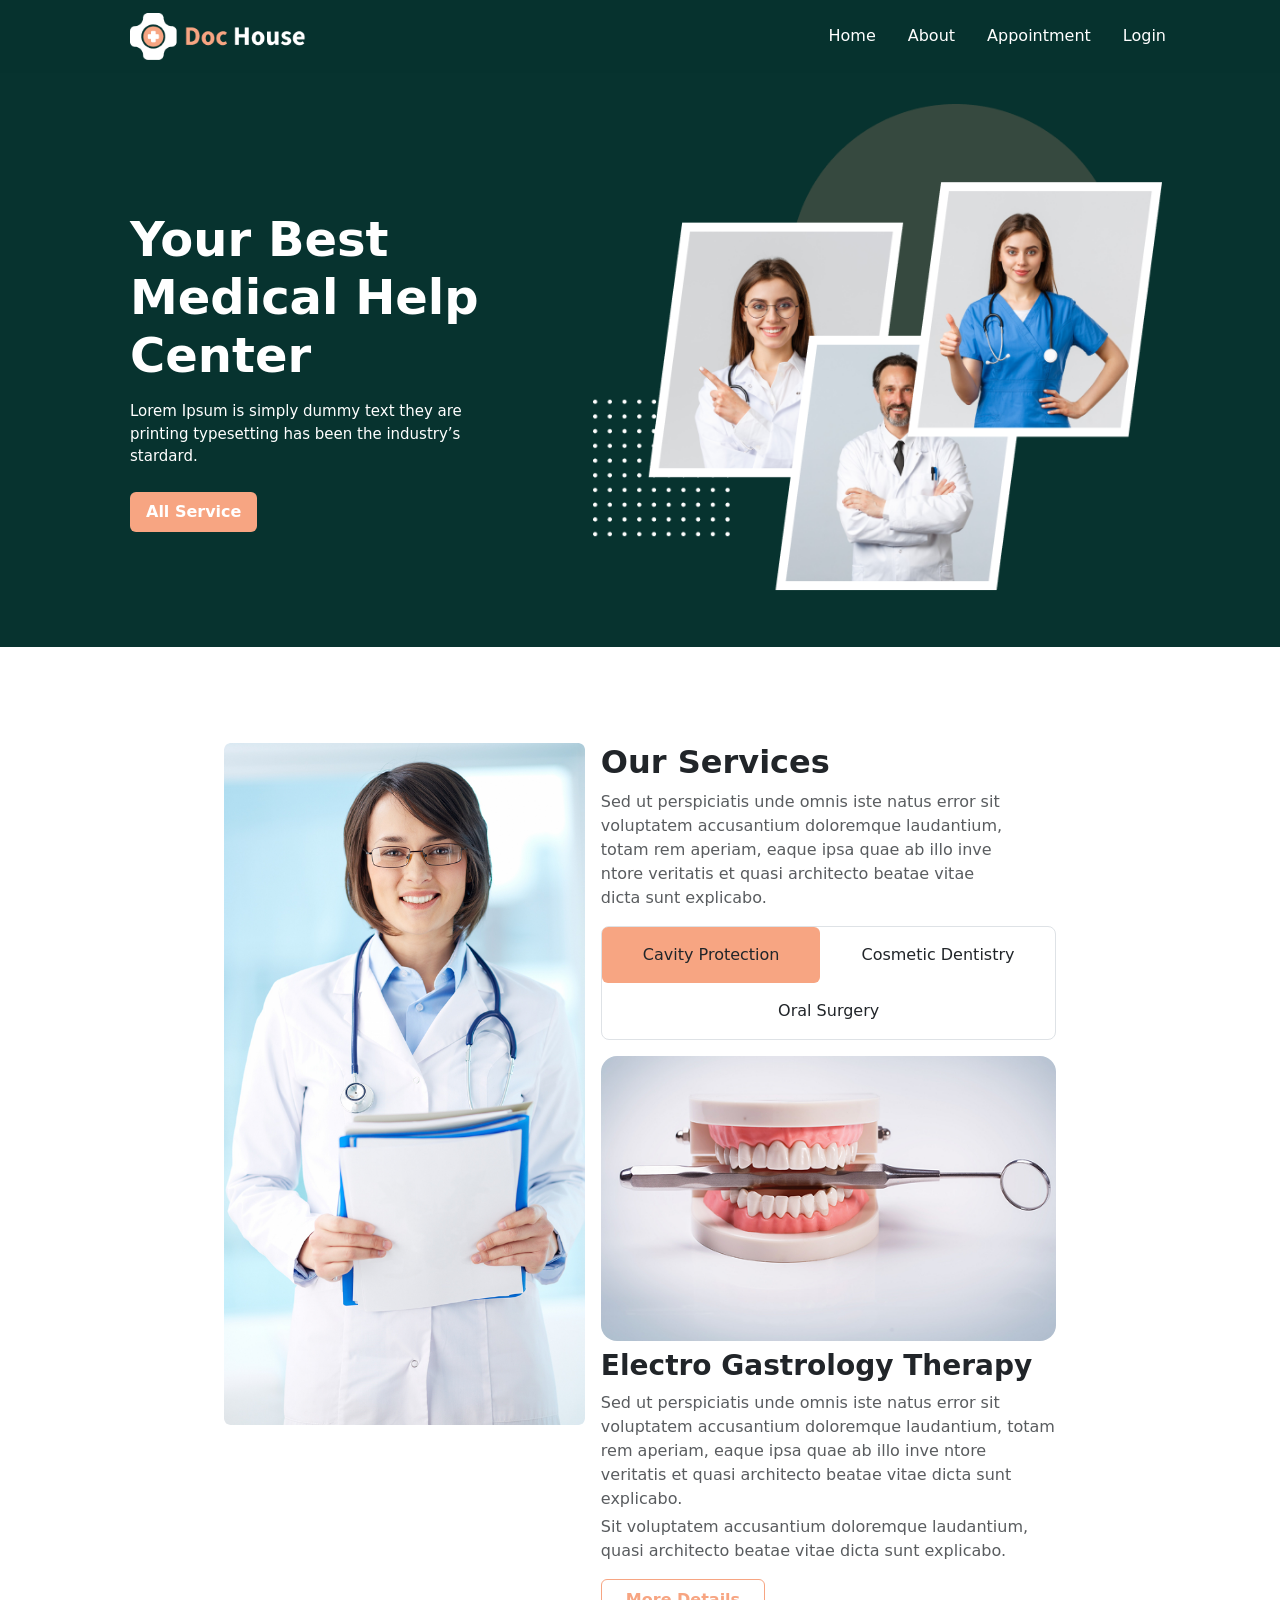
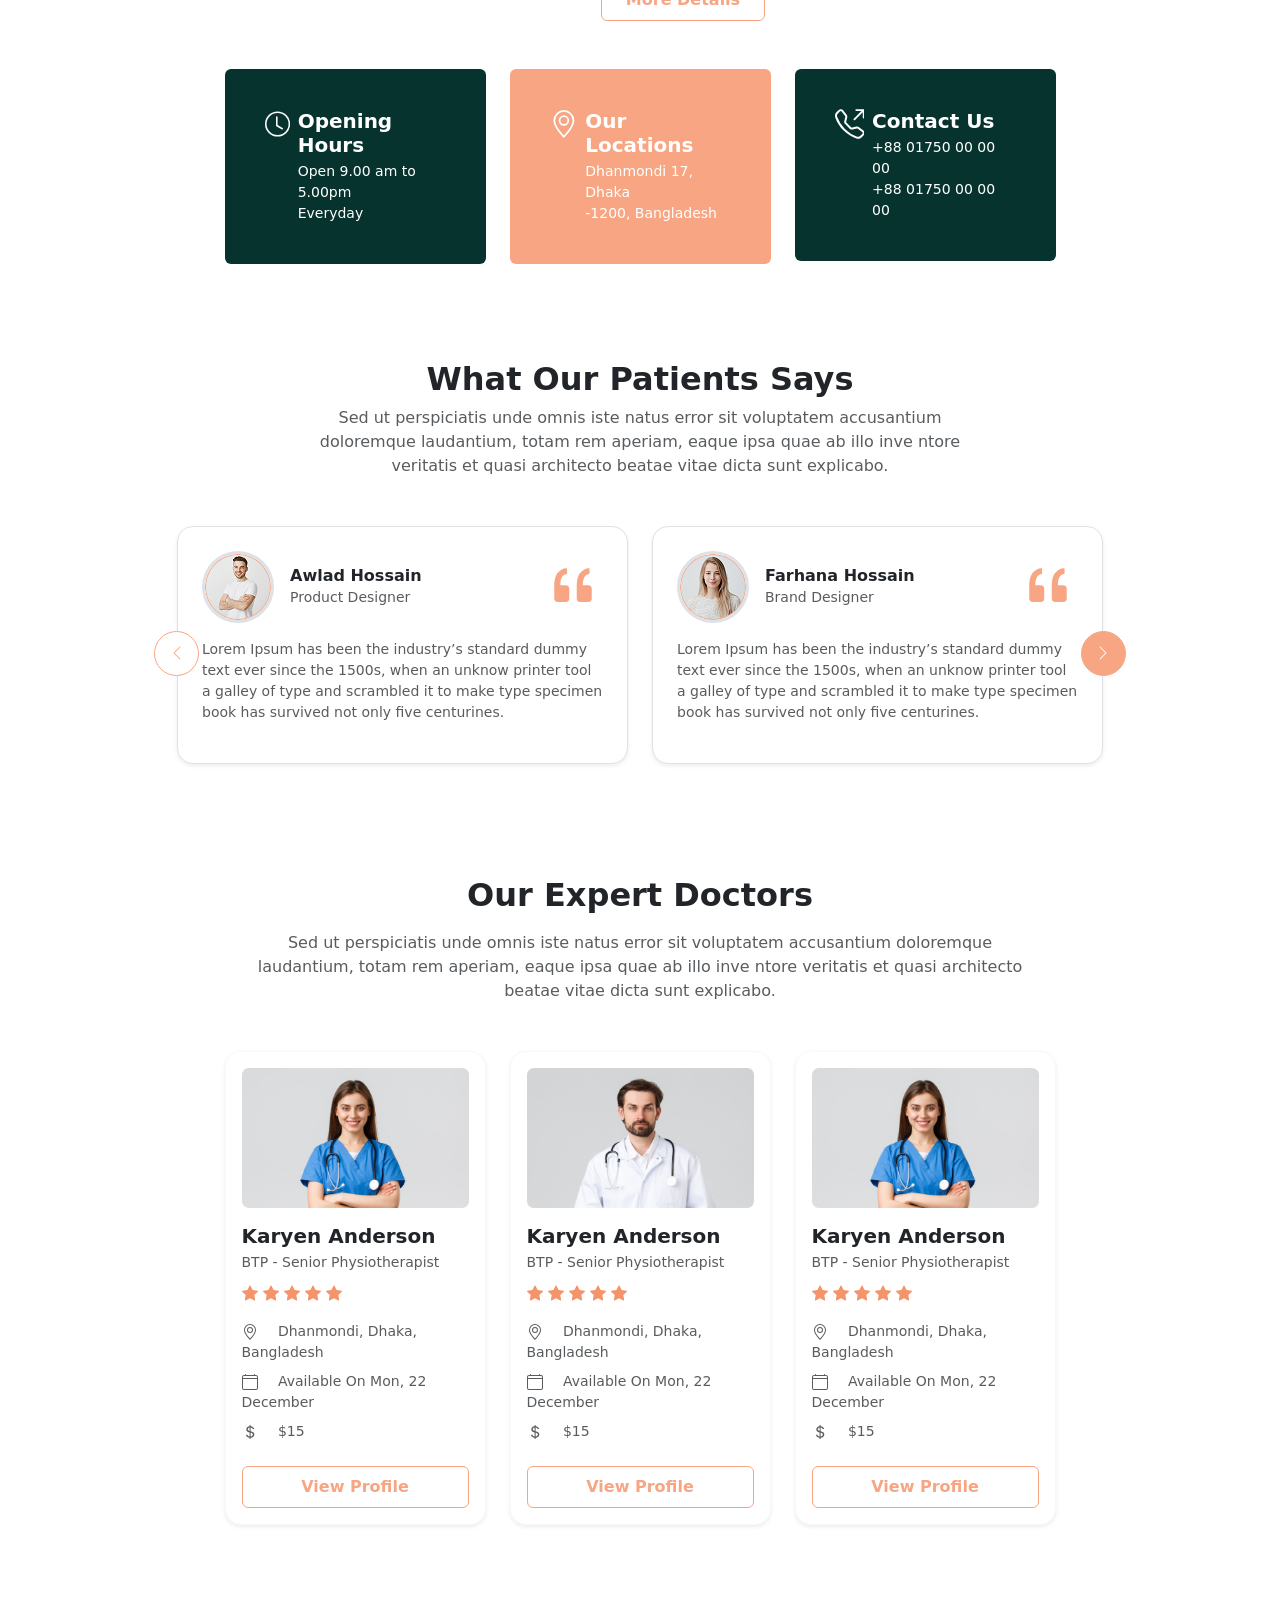
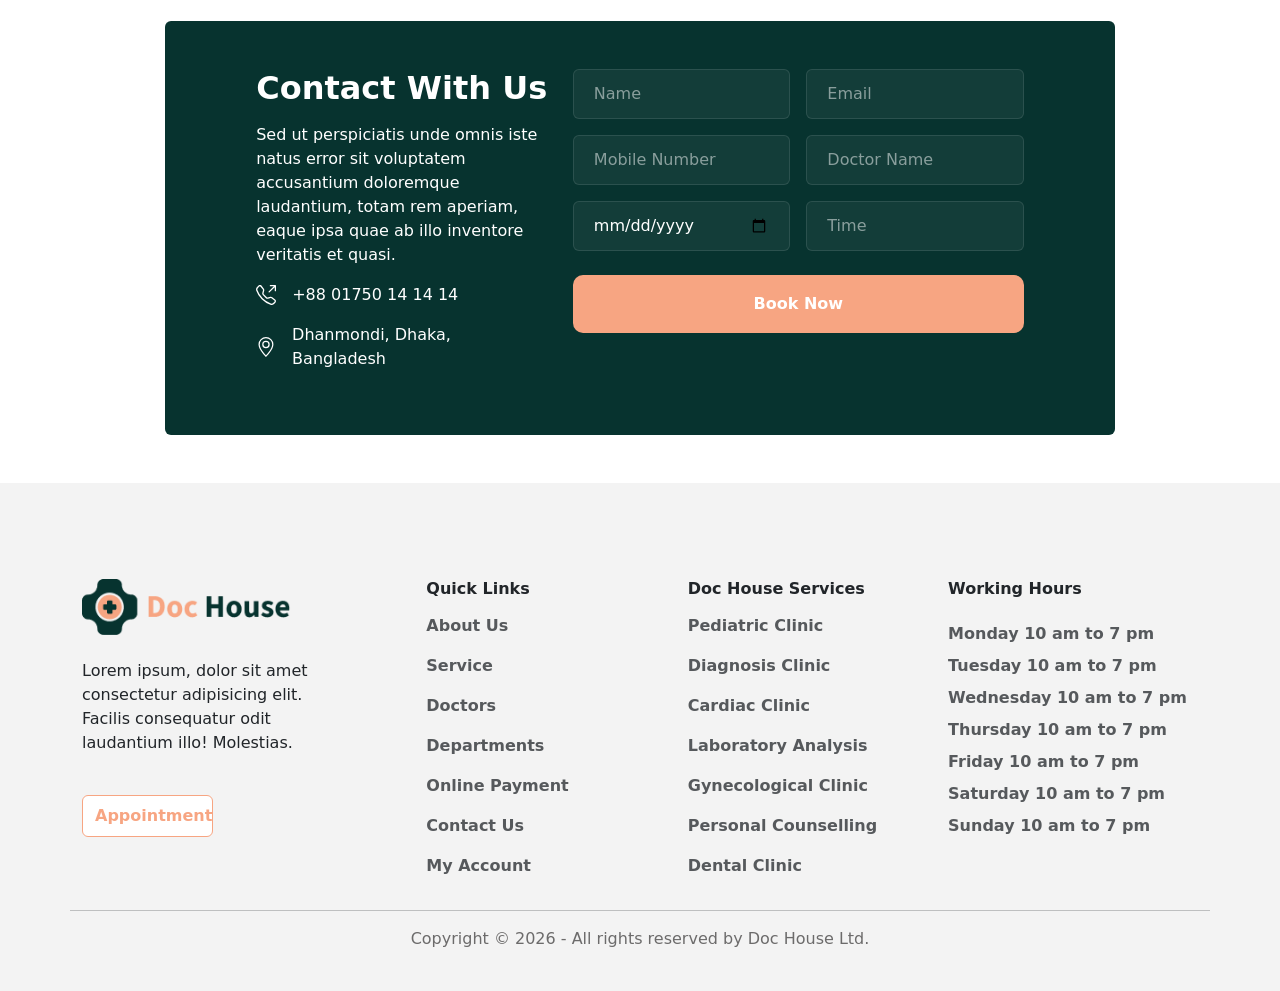
<file: index.html>
<!doctype html>
<html lang="en">

<head>
    <meta charset="utf-8">
    <meta name="viewport" content="width=device-width, initial-scale=1">

    <link rel="stylesheet" href="https://cdn.jsdelivr.net/npm/bootstrap@5.3.8/dist/css/bootstrap.min.css">
    <link rel="stylesheet" href="style.css">

    <title>Doctor Home</title>
</head>

<body>
    <!-- nav -->
    <nav class="navbar navbar-expand-lg fixed-top py-2 custom-nav"
        style="background: rgba(7, 51, 47, 0.8); backdrop-filter: blur(8px);">
        <div class="container">
            <a href="index.html" class="navbar-brand ms-md-5">
                <img src="img/NavbarBrand.png" alt="Logo" style="width: 75%;">
            </a>

            <button type="button" class="navbar-toggler border-0 bg-success" data-bs-toggle="collapse"
                data-bs-target="#navbar-menu">
                <span class="navbar-toggler-icon"></span>
            </button>

            <div class="collapse navbar-collapse" id="navbar-menu">
                <ul class="navbar-nav ms-auto me-4 align-items-center gap-3">
                    <li class="nav-item">
                        <a href="index.html" class="nav-link text-white">Home</a>
                    </li>
                    <li class="nav-item">
                        <a href="index.html" class="nav-link text-white">About</a>
                    </li>
                    <li class="nav-item">
                        <a href="index.html" class="nav-link text-white">Appointment</a>
                    </li>
                    <li class="nav-item">
                        <a href="index.html" class="nav-link text-white">Login</a>
                    </li>
                </ul>
            </div>
        </div>
    </nav>
    <!-- navbar -->

    <!-- banner -->
    <section class="banner-holder pt-5">
        <div class="container">
            <div class="row justify-content-center align-items-center py-2">
                <div class="col-md-5 mt-md-5">
                    <div class="banner-content text-white p-5 p-md-5 text-center text-md-start">
                        <h1 class="display-5 fw-bold mb-3">Your Best Medical Help Center</h1>
                        <p class="mb-4" style="font-size: 15px;">Lorem Ipsum is simply dummy text they are printing
                            typesetting has been the
                            industry’s stardard.</p>
                        <button type="button"
                            class="btn btn-book-now rounded-2 text-white fw-bold py-2 px-3 border-0 d-md-block">

                            <a href="#service-gula" class="text-decoration-none text-white"> All Service</a>
                        </button>
                    </div>
                </div>

                <div class="col-md-7 px-5 py-5">
                    <img src="img/bannerHumans.png" alt="" class="img-fluid" style="width: 100%;">
                </div>
            </div>
        </div>
    </section>
    <!-- banner -->


    <!-- Home Services -->
    <section class="home-service mt-5 pt-5">
        <div class="container" id="service-gula">
            <div class="row g-3 justify-content-center">
                <div class="col-md-4 d-md-block">
                    <img src="img/service_doctor.png" alt="Doctor" class="img-fluid rounded">
                </div>

                <div class="col-md-5 d-md-block text-center text-md-start">
                    <h2 class="fw-bold mb-2">Our Services</h2>
                    <p class="mb-3 text-muted me-md-5">
                        Sed ut perspiciatis unde omnis iste natus error sit voluptatem accusantium doloremque
                        laudantium, totam rem aperiam, eaque ipsa quae ab illo inve ntore veritatis et quasi architecto
                        beatae vitae dicta sunt explicabo.
                    </p>

                    <ul class="nav nav-pills mb-3 border rounded-3" id="serviceTabs">
                        <li class="nav-item flex-fill ">
                            <button class="nav-link active text-dark w-100 py-3" id="cavity-tab" data-bs-toggle="pill"
                                data-bs-target="#cavity" type="button">Cavity
                                Protection</button>
                        </li>
                        <li class="nav-item flex-fill">
                            <button class="nav-link text-dark w-100 py-3" id="cosmetic-tab" data-bs-toggle="pill"
                                data-bs-target="#cosmetic" type="button">Cosmetic Dentistry</button>
                        </li>
                        <li class="nav-item flex-fill d-md-inline-block d-none">
                            <button class="nav-link text-dark w-100 py-3" id="surgery-tab" data-bs-toggle="pill"
                                data-bs-target="#surgery" type="button">Oral Surgery</button>
                        </li>
                    </ul>

                    <div class="tab-content" id="serviceTabsContent">
                        <div class="tab-pane fade show active" id="cavity">
                            <img src="img/service_teeth.png" alt="Service" class="img-fluid rounded-4 mb-2">
                            <h3 class="fw-bold mb-2">Electro Gastrology Therapy</h3>
                            <p class="text-muted mb-1">
                                Sed ut perspiciatis unde omnis iste natus error sit voluptatem accusantium doloremque
                                laudantium, totam rem aperiam, eaque ipsa quae ab illo inve ntore veritatis et quasi
                                architecto beatae vitae dicta sunt explicabo.

                            </p>
                            <p class="text-muted">
                                Sit voluptatem accusantium doloremque laudantium, quasi architecto beatae vitae dicta
                                sunt explicabo.
                            </p>
                            <button class="btn btn-outline-dark fw-bold px-4 py-2"
                                style="color: #F7A582; border-color: #F7A582;">More Details</button>
                        </div>


                        <div class="tab-pane fade show" id="cosmetic">
                            <h3 class="fw-bold mb-2">Electro Gastrology Therapy</h3>
                            <p class="text-muted mb-1">
                                Sed ut perspiciatis unde omnis iste natus error sit voluptatem accusantium doloremque
                                laudantium, totam rem aperiam, eaque ipsa quae ab illo inve ntore veritatis et quasi
                                architecto beatae vitae dicta sunt explicabo.

                            </p>

                            <img src="img/service_teeth.png" alt="Service" class="img-fluid rounded-4 mb-2">


                            <p class="text-muted">
                                Sit voluptatem accusantium doloremque laudantium, quasi architecto beatae vitae dicta
                                sunt explicabo.
                            </p>
                            <button class="btn btn-outline-dark fw-bold px-4 py-2"
                                style="color: #F7A582; border-color: #F7A582;">More Details</button>
                        </div>


                        <div class="tab-pane fade show" id="surgery" role="tabpanel">
                            <h3 class="fw-bold mb-2">Electro Gastrology Therapy</h3>
                            <p class="text-muted mb-1">
                                Sed ut perspiciatis unde omnis iste natus error sit voluptatem accusantium doloremque
                                laudantium, totam rem aperiam, eaque ipsa quae ab illo inve ntore veritatis et quasi
                                architecto beatae vitae dicta sunt explicabo.

                            </p>
                            <p class="text-muted">
                                Sit voluptatem accusantium doloremque laudantium, quasi architecto beatae vitae dicta
                                sunt explicabo.
                            </p>
                            <img src="img/service_teeth.png" alt="Service" class="img-fluid rounded-4 mb-2">

                            <button class="btn fw-bold px-4 py-2" style="color: #F7A582; border-color: #F7A582;">More
                                Details</button>
                        </div>


                    </div>
                </div>
            </div>

        </div>
    </section>
    <!-- Home Services -->


    <!-- Chamber info -->
    <section class="info-cards py-5">
        <div class="container">
            <div class="row justify-content-center g-4">

                <div class="col-md-3">
                    <div class="card border-0 p-4 text-white" style="background-color: #07332F;">
                        <div class="card-body d-inline-flex align-items-start justify-content-center">
                            <svg xmlns="http://www.w3.org/2000/svg" width="30" height="30" fill="currentColor"
                                class="bi bi-clock me-2" viewBox="0 0 16 16">
                                <path
                                    d="M8 3.5a.5.5 0 0 0-1 0V9a.5.5 0 0 0 .252.434l3.5 2a.5.5 0 0 0 .496-.868L8 8.71z" />
                                <path d="M8 16A8 8 0 1 0 8 0a8 8 0 0 0 0 16m7-8A7 7 0 1 1 1 8a7 7 0 0 1 14 0" />
                            </svg>
                            <div>
                                <h5 class="fw-bold mb-1">Opening Hours</h5>
                                <p class="small mb-0">Open 9.00 am to 5.00pm <br> Everyday</p>
                            </div>
                        </div>
                    </div>
                </div>

                <div class="col-md-3">
                    <div class="card border-0 p-4 text-white" style="background-color: #F7A582;">
                        <div class="card-body d-inline-flex align-items-start justify-content-center">
                            <svg xmlns="http://www.w3.org/2000/svg" width="30" height="30" fill="currentColor"
                                class="bi bi-geo-alt me-2" viewBox="0 0 16 16">
                                <path
                                    d="M12.166 8.94c-.524 1.062-1.234 2.12-1.96 3.07A32 32 0 0 1 8 14.58a32 32 0 0 1-2.206-2.57c-.726-.95-1.436-2.008-1.96-3.07C3.304 7.867 3 6.862 3 6a5 5 0 0 1 10 0c0 .862-.305 1.867-.834 2.94M8 16s6-5.686 6-10A6 6 0 0 0 2 6c0 4.314 6 10 6 10" />
                                <path d="M8 8a2 2 0 1 1 0-4 2 2 0 0 1 0 4m0 1a3 3 0 1 0 0-6 3 3 0 0 0 0 6" />
                            </svg>
                            <div>
                                <h5 class="fw-bold mb-1">Our Locations</h5>
                                <p class="small mb-0">Dhanmondi 17, Dhaka <br> -1200, Bangladesh</p>
                            </div>
                        </div>
                    </div>
                </div>

                <div class="col-md-3">
                    <div class="card border-0 p-4 text-white" style="background-color: #07332F;">
                        <div class="card-body d-inline-flex align-items-start justify-content-center">
                            <svg xmlns="http://www.w3.org/2000/svg" width="30" height="30" fill="currentColor"
                                class="bi bi-telephone-outbound me-2" viewBox="0 0 16 16">
                                <path
                                    d="M3.654 1.328a.678.678 0 0 0-1.015-.063L1.605 2.3c-.483.484-.661 1.169-.45 1.77a17.6 17.6 0 0 0 4.168 6.608 17.6 17.6 0 0 0 6.608 4.168c.601.211 1.286.033 1.77-.45l1.034-1.034a.678.678 0 0 0-.063-1.015l-2.307-1.794a.68.68 0 0 0-.58-.122l-2.19.547a1.75 1.75 0 0 1-1.657-.459L5.482 8.062a1.75 1.75 0 0 1-.46-1.657l.548-2.19a.68.68 0 0 0-.122-.58zM1.884.511a1.745 1.745 0 0 1 2.612.163L6.29 2.98c.329.423.445.974.315 1.494l-.547 2.19a.68.68 0 0 0 .178.643l2.457 2.457a.68.68 0 0 0 .644.178l2.189-.547a1.75 1.75 0 0 1 1.494.315l2.306 1.794c.829.645.905 1.87.163 2.611l-1.034 1.034c-.74.74-1.846 1.065-2.877.702a18.6 18.6 0 0 1-7.01-4.42 18.6 18.6 0 0 1-4.42-7.009c-.362-1.03-.037-2.137.703-2.877zM11 .5a.5.5 0 0 1 .5-.5h4a.5.5 0 0 1 .5.5v4a.5.5 0 0 1-1 0V1.707l-4.146 4.147a.5.5 0 0 1-.708-.708L14.293 1H11.5a.5.5 0 0 1-.5-.5" />
                            </svg>
                            <div>
                                <h5 class="fw-bold mb-1">Contact Us</h5>
                                <p class="small mb-0">+88 01750 00 00 00 <br> +88 01750 00 00 00</p>
                            </div>
                        </div>
                    </div>
                </div>

            </div>
        </div>
    </section>
    <!-- Chamber info -->


    <!-- patients review -->
    <section class="testimonials py-5">
        <div class="container text-center">
            <h2 class="fw-bold">What Our Patients Says</h2>
            <p class="text-muted mb-5 mx-auto" style="max-width: 700px;">
                Sed ut perspiciatis unde omnis iste natus error sit voluptatem accusantium doloremque laudantium, totam
                rem aperiam, eaque ipsa quae ab illo inve ntore veritatis et quasi architecto beatae vitae dicta sunt
                explicabo.
            </p>

            <div id="testimonialCarousel" class="carousel slide">
                <div class="carousel-inner">

                    <div class="carousel-item active">
                        <div class="row justify-content-center">
                            <div class="col-md-5 mb-3">
                                <div class="card p-4 border rounded-4 text-start shadow-sm">
                                    <div class="d-flex justify-content-between align-items-center mb-3">
                                        <div class="d-flex align-items-center">
                                            <img src="img/patient_1.png" class="rounded-circle me-3 border border-3">
                                            <div>
                                                <h6 class="fw-bold mb-0">Awlad Hossain</h6>
                                                <small class="text-muted">Product Designer</small>
                                            </div>
                                        </div>
                                        <span style="color: #F7A582;">
                                            <svg xmlns="http://www.w3.org/2000/svg" width="60" height="60"
                                                fill="currentColor" class="bi bi-quote" viewBox="0 0 16 16">
                                                <path
                                                    d="M12 12a1 1 0 0 0 1-1V8.558a1 1 0 0 0-1-1h-1.388q0-.527.062-1.054.093-.558.31-.992t.559-.683q.34-.279.868-.279V3q-.868 0-1.52.372a3.3 3.3 0 0 0-1.085.992 4.9 4.9 0 0 0-.62 1.458A7.7 7.7 0 0 0 9 7.558V11a1 1 0 0 0 1 1zm-6 0a1 1 0 0 0 1-1V8.558a1 1 0 0 0-1-1H4.612q0-.527.062-1.054.094-.558.31-.992.217-.434.559-.683.34-.279.868-.279V3q-.868 0-1.52.372a3.3 3.3 0 0 0-1.085.992 4.9 4.9 0 0 0-.62 1.458A7.7 7.7 0 0 0 3 7.558V11a1 1 0 0 0 1 1z" />
                                            </svg>
                                        </span>
                                    </div>
                                    <p class="text-muted small">Lorem Ipsum has been the industry’s standard dummy text
                                        ever since the 1500s, when an unknow printer tool a galley of type and scrambled
                                        it to make type specimen book has survived not only five centurines.</p>
                                </div>
                            </div>

                            <div class="col-md-5 mb-3 d-md-inline d-none">
                                <div class="card p-4 border rounded-4 text-start shadow-sm">
                                    <div class="d-flex justify-content-between align-items-center mb-3">
                                        <div class="d-flex align-items-center">
                                            <img src="img/patient_2.png" class="rounded-circle me-3 border border-3">
                                            <div>
                                                <h6 class="fw-bold mb-0">Farhana Hossain</h6>
                                                <small class="text-muted">Brand Designer</small>
                                            </div>
                                        </div>
                                        <span style="color: #F7A582;">
                                            <svg xmlns="http://www.w3.org/2000/svg" width="60" height="60"
                                                fill="currentColor" class="bi bi-quote" viewBox="0 0 16 16">
                                                <path
                                                    d="M12 12a1 1 0 0 0 1-1V8.558a1 1 0 0 0-1-1h-1.388q0-.527.062-1.054.093-.558.31-.992t.559-.683q.34-.279.868-.279V3q-.868 0-1.52.372a3.3 3.3 0 0 0-1.085.992 4.9 4.9 0 0 0-.62 1.458A7.7 7.7 0 0 0 9 7.558V11a1 1 0 0 0 1 1zm-6 0a1 1 0 0 0 1-1V8.558a1 1 0 0 0-1-1H4.612q0-.527.062-1.054.094-.558.31-.992.217-.434.559-.683.34-.279.868-.279V3q-.868 0-1.52.372a3.3 3.3 0 0 0-1.085.992 4.9 4.9 0 0 0-.62 1.458A7.7 7.7 0 0 0 3 7.558V11a1 1 0 0 0 1 1z" />
                                            </svg>
                                        </span>
                                    </div>
                                    <p class="text-muted small">Lorem Ipsum has been the industry’s standard dummy text
                                        ever since the 1500s, when an unknow printer tool a galley of type and scrambled
                                        it to make type specimen book has survived not only five centurines.</p>
                                </div>
                            </div>
                        </div>
                    </div>

                    <div class="carousel-item">
                        <div class="row justify-content-center">
                            <div class="col-md-5 mb-3">
                                <div class="card p-4 border rounded-4 text-start shadow-sm">
                                    <div class="d-flex justify-content-between align-items-center mb-3">
                                        <div class="d-flex align-items-center">
                                            <img src="img/patient_1.png" class="rounded-circle me-3 border border-3">
                                            <div>
                                                <h6 class="fw-bold mb-0">Awlad Hossain</h6>
                                                <small class="text-muted">Product Designer</small>
                                            </div>
                                        </div>
                                        <span style="color: #F7A582;">
                                            <svg xmlns="http://www.w3.org/2000/svg" width="60" height="60"
                                                fill="currentColor" class="bi bi-quote" viewBox="0 0 16 16">
                                                <path
                                                    d="M12 12a1 1 0 0 0 1-1V8.558a1 1 0 0 0-1-1h-1.388q0-.527.062-1.054.093-.558.31-.992t.559-.683q.34-.279.868-.279V3q-.868 0-1.52.372a3.3 3.3 0 0 0-1.085.992 4.9 4.9 0 0 0-.62 1.458A7.7 7.7 0 0 0 9 7.558V11a1 1 0 0 0 1 1zm-6 0a1 1 0 0 0 1-1V8.558a1 1 0 0 0-1-1H4.612q0-.527.062-1.054.094-.558.31-.992.217-.434.559-.683.34-.279.868-.279V3q-.868 0-1.52.372a3.3 3.3 0 0 0-1.085.992 4.9 4.9 0 0 0-.62 1.458A7.7 7.7 0 0 0 3 7.558V11a1 1 0 0 0 1 1z" />
                                            </svg>
                                        </span>
                                    </div>
                                    <p class="text-muted small">Lorem Ipsum has been the industry’s standard dummy text
                                        ever since the 1500s, when an unknow printer tool a galley of type and scrambled
                                        it to make type specimen book has survived not only five centurines.</p>
                                </div>
                            </div>

                            <div class="col-md-5 mb-3 d-md-inline d-none">
                                <div class="card p-4 border rounded-4 text-start shadow-sm">
                                    <div class="d-flex justify-content-between align-items-center mb-3">
                                        <div class="d-flex align-items-center">
                                            <img src="img/patient_2.png" class="rounded-circle me-3 border border-3">
                                            <div>
                                                <h6 class="fw-bold mb-0">Farhana Hossain</h6>
                                                <small class="text-muted">Brand Designer</small>
                                            </div>
                                        </div>
                                        <span style="color: #F7A582;">
                                            <svg xmlns="http://www.w3.org/2000/svg" width="60" height="60"
                                                fill="currentColor" class="bi bi-quote" viewBox="0 0 16 16">
                                                <path
                                                    d="M12 12a1 1 0 0 0 1-1V8.558a1 1 0 0 0-1-1h-1.388q0-.527.062-1.054.093-.558.31-.992t.559-.683q.34-.279.868-.279V3q-.868 0-1.52.372a3.3 3.3 0 0 0-1.085.992 4.9 4.9 0 0 0-.62 1.458A7.7 7.7 0 0 0 9 7.558V11a1 1 0 0 0 1 1zm-6 0a1 1 0 0 0 1-1V8.558a1 1 0 0 0-1-1H4.612q0-.527.062-1.054.094-.558.31-.992.217-.434.559-.683.34-.279.868-.279V3q-.868 0-1.52.372a3.3 3.3 0 0 0-1.085.992 4.9 4.9 0 0 0-.62 1.458A7.7 7.7 0 0 0 3 7.558V11a1 1 0 0 0 1 1z" />
                                            </svg>
                                        </span>
                                    </div>
                                    <p class="text-muted small">Lorem Ipsum has been the industry’s standard dummy text
                                        ever since the 1500s, when an unknow printer tool a galley of type and scrambled
                                        it to make type specimen book has survived not only five centurines.</p>
                                </div>
                            </div>
                        </div>
                    </div>

                </div>

                <button class="carousel-control-prev" type="button" data-bs-target="#testimonialCarousel"
                    data-bs-slide="prev">
                    <span class="custom-prev-icon">
                        <svg xmlns="http://www.w3.org/2000/svg" width="16" height="16" fill="currentColor"
                            class="bi bi-chevron-left" viewBox="0 0 16 16">
                            <path fill-rule="evenodd"
                                d="M11.354 1.646a.5.5 0 0 1 0 .708L5.707 8l5.647 5.646a.5.5 0 0 1-.708.708l-6-6a.5.5 0 0 1 0-.708l6-6a.5.5 0 0 1 .708 0" />
                        </svg>
                    </span>
                </button>
                <button class="carousel-control-next" type="button" data-bs-target="#testimonialCarousel" data-bs-slide="next">
                    <span class="custom-next-icon">
                        <svg xmlns="http://www.w3.org/2000/svg" width="16" height="16" fill="currentColor"
                            class="bi bi-chevron-right" viewBox="0 0 16 16">
                            <path fill-rule="evenodd"
                                d="M4.646 1.646a.5.5 0 0 1 .708 0l6 6a.5.5 0 0 1 0 .708l-6 6a.5.5 0 0 1-.708-.708L10.293 8 4.646 2.354a.5.5 0 0 1 0-.708" />
                        </svg>
                    </span>
                </button>
            </div>
        </div>
    </section>
    <!-- patients review -->



    <!-- doctor -->
    <section class="expert-doctors py-5">
        <div class="container text-center">
            <h2 class="fw-bold mb-3">Our Expert Doctors</h2>
            <p class="text-muted mb-5 mx-auto" style="max-width: 800px;">
                Sed ut perspiciatis unde omnis iste natus error sit voluptatem accusantium doloremque laudantium, totam
                rem aperiam, eaque ipsa quae ab illo inve ntore veritatis et quasi architecto beatae vitae dicta sunt
                explicabo.
            </p>

            <div class="row justify-content-center">
                <div class="col-md-3">
                    <div class="card p-3 rounded-4 shadow-sm border-light">
                        <div class="bg-light rounded-3 mb-3">
                            <img src="img/doctor1.png" class="img-fluid" alt="Doctor">
                        </div>

                        <div class="card-body p-0 text-start">
                            <h5 class="fw-bold mb-1">Karyen Anderson</h5>
                            <p class="small text-muted mb-2">BTP - Senior Physiotherapist</p>

                            <div class="text-warning mb-3">
                                <svg xmlns="http://www.w3.org/2000/svg" width="16" height="16" fill="currentColor"
                                    class="bi bi-star-fill" viewBox="0 0 16 16" style="color: #f4946b">
                                    <path
                                        d="M3.612 15.443c-.386.198-.824-.149-.746-.592l.83-4.73L.173 6.765c-.329-.314-.158-.888.283-.95l4.898-.696L7.538.792c.197-.39.73-.39.927 0l2.184 4.327 4.898.696c.441.062.612.636.282.95l-3.522 3.356.83 4.73c.078.443-.36.79-.746.592L8 13.187l-4.389 2.256z" />
                                </svg>
                                <svg xmlns="http://www.w3.org/2000/svg" width="16" height="16" fill="currentColor"
                                    class="bi bi-star-fill" viewBox="0 0 16 16" style="color: #f4946b">
                                    <path
                                        d="M3.612 15.443c-.386.198-.824-.149-.746-.592l.83-4.73L.173 6.765c-.329-.314-.158-.888.283-.95l4.898-.696L7.538.792c.197-.39.73-.39.927 0l2.184 4.327 4.898.696c.441.062.612.636.282.95l-3.522 3.356.83 4.73c.078.443-.36.79-.746.592L8 13.187l-4.389 2.256z" />
                                </svg>
                                <svg xmlns="http://www.w3.org/2000/svg" width="16" height="16" fill="currentColor"
                                    class="bi bi-star-fill" viewBox="0 0 16 16" style="color: #f4946b">
                                    <path
                                        d="M3.612 15.443c-.386.198-.824-.149-.746-.592l.83-4.73L.173 6.765c-.329-.314-.158-.888.283-.95l4.898-.696L7.538.792c.197-.39.73-.39.927 0l2.184 4.327 4.898.696c.441.062.612.636.282.95l-3.522 3.356.83 4.73c.078.443-.36.79-.746.592L8 13.187l-4.389 2.256z" />
                                </svg>
                                <svg xmlns="http://www.w3.org/2000/svg" width="16" height="16" fill="currentColor"
                                    class="bi bi-star-fill" viewBox="0 0 16 16" style="color: #f4946b">
                                    <path
                                        d="M3.612 15.443c-.386.198-.824-.149-.746-.592l.83-4.73L.173 6.765c-.329-.314-.158-.888.283-.95l4.898-.696L7.538.792c.197-.39.73-.39.927 0l2.184 4.327 4.898.696c.441.062.612.636.282.95l-3.522 3.356.83 4.73c.078.443-.36.79-.746.592L8 13.187l-4.389 2.256z" />
                                </svg>
                                <svg xmlns="http://www.w3.org/2000/svg" width="16" height="16" fill="currentColor"
                                    class="bi bi-star-fill" viewBox="0 0 16 16" style="color: #f4946b">
                                    <path
                                        d="M3.612 15.443c-.386.198-.824-.149-.746-.592l.83-4.73L.173 6.765c-.329-.314-.158-.888.283-.95l4.898-.696L7.538.792c.197-.39.73-.39.927 0l2.184 4.327 4.898.696c.441.062.612.636.282.95l-3.522 3.356.83 4.73c.078.443-.36.79-.746.592L8 13.187l-4.389 2.256z" />
                                </svg>
                            </div>

                            <div class="small text-muted mb-4">
                                <div class="mb-2">
                                    <svg xmlns="http://www.w3.org/2000/svg" width="16" height="16" fill="currentColor"
                                        class="bi bi-geo-alt me-3" viewBox="0 0 16 16">
                                        <path
                                            d="M12.166 8.94c-.524 1.062-1.234 2.12-1.96 3.07A32 32 0 0 1 8 14.58a32 32 0 0 1-2.206-2.57c-.726-.95-1.436-2.008-1.96-3.07C3.304 7.867 3 6.862 3 6a5 5 0 0 1 10 0c0 .862-.305 1.867-.834 2.94M8 16s6-5.686 6-10A6 6 0 0 0 2 6c0 4.314 6 10 6 10" />
                                        <path d="M8 8a2 2 0 1 1 0-4 2 2 0 0 1 0 4m0 1a3 3 0 1 0 0-6 3 3 0 0 0 0 6" />
                                    </svg>
                                    Dhanmondi, Dhaka, Bangladesh
                                </div>
                                <div class="mb-2">
                                    <svg xmlns="http://www.w3.org/2000/svg" width="16" height="16" fill="currentColor"
                                        class="bi bi-calendar4 me-3" viewBox="0 0 16 16">
                                        <path
                                            d="M3.5 0a.5.5 0 0 1 .5.5V1h8V.5a.5.5 0 0 1 1 0V1h1a2 2 0 0 1 2 2v11a2 2 0 0 1-2 2H2a2 2 0 0 1-2-2V3a2 2 0 0 1 2-2h1V.5a.5.5 0 0 1 .5-.5M2 2a1 1 0 0 0-1 1v1h14V3a1 1 0 0 0-1-1zm13 3H1v9a1 1 0 0 0 1 1h12a1 1 0 0 0 1-1z" />
                                    </svg>
                                    Available On Mon, 22 December
                                </div>
                                <div>
                                    <svg xmlns="http://www.w3.org/2000/svg" width="16" height="16" fill="currentColor"
                                        class="bi bi-currency-dollar me-3" viewBox="0 0 16 16">
                                        <path
                                            d="M4 10.781c.148 1.667 1.513 2.85 3.591 3.003V15h1.043v-1.216c2.27-.179 3.678-1.438 3.678-3.3 0-1.59-.947-2.51-2.956-3.028l-.722-.187V3.467c1.122.11 1.879.714 2.07 1.616h1.47c-.166-1.6-1.54-2.748-3.54-2.875V1H7.591v1.233c-1.939.23-3.27 1.472-3.27 3.156 0 1.454.966 2.483 2.661 2.917l.61.162v4.031c-1.149-.17-1.94-.8-2.131-1.718zm3.391-3.836c-1.043-.263-1.6-.825-1.6-1.616 0-.944.704-1.641 1.8-1.828v3.495l-.2-.05zm1.591 1.872c1.287.323 1.852.859 1.852 1.769 0 1.097-.826 1.828-2.2 1.939V8.73z" />
                                    </svg>
                                    $15
                                </div>
                            </div>

                            <a href="doctor.html" type="button" class="btn btn-outline-peach w-100 fw-bold py-2">View
                                Profile</a>
                        </div>
                    </div>
                </div>

                <div class=" col-md-3">
                    <div class="card p-3 rounded-4 shadow-sm border-light">
                        <div class="bg-light rounded-3 mb-3">
                            <img src="img/doctor2.png" class="img-fluid" alt="Doctor">
                        </div>

                        <div class="card-body p-0 text-start">
                            <h5 class="fw-bold mb-1">Karyen Anderson</h5>
                            <p class="small text-muted mb-2">BTP - Senior Physiotherapist</p>

                            <div class="text-warning mb-3">
                                <svg xmlns="http://www.w3.org/2000/svg" width="16" height="16" fill="currentColor"
                                    class="bi bi-star-fill" viewBox="0 0 16 16" style="color: #f4946b">
                                    <path
                                        d="M3.612 15.443c-.386.198-.824-.149-.746-.592l.83-4.73L.173 6.765c-.329-.314-.158-.888.283-.95l4.898-.696L7.538.792c.197-.39.73-.39.927 0l2.184 4.327 4.898.696c.441.062.612.636.282.95l-3.522 3.356.83 4.73c.078.443-.36.79-.746.592L8 13.187l-4.389 2.256z" />
                                </svg>
                                <svg xmlns="http://www.w3.org/2000/svg" width="16" height="16" fill="currentColor"
                                    class="bi bi-star-fill" viewBox="0 0 16 16" style="color: #f4946b">
                                    <path
                                        d="M3.612 15.443c-.386.198-.824-.149-.746-.592l.83-4.73L.173 6.765c-.329-.314-.158-.888.283-.95l4.898-.696L7.538.792c.197-.39.73-.39.927 0l2.184 4.327 4.898.696c.441.062.612.636.282.95l-3.522 3.356.83 4.73c.078.443-.36.79-.746.592L8 13.187l-4.389 2.256z" />
                                </svg>
                                <svg xmlns="http://www.w3.org/2000/svg" width="16" height="16" fill="currentColor"
                                    class="bi bi-star-fill" viewBox="0 0 16 16" style="color: #f4946b">
                                    <path
                                        d="M3.612 15.443c-.386.198-.824-.149-.746-.592l.83-4.73L.173 6.765c-.329-.314-.158-.888.283-.95l4.898-.696L7.538.792c.197-.39.73-.39.927 0l2.184 4.327 4.898.696c.441.062.612.636.282.95l-3.522 3.356.83 4.73c.078.443-.36.79-.746.592L8 13.187l-4.389 2.256z" />
                                </svg>
                                <svg xmlns="http://www.w3.org/2000/svg" width="16" height="16" fill="currentColor"
                                    class="bi bi-star-fill" viewBox="0 0 16 16" style="color: #f4946b">
                                    <path
                                        d="M3.612 15.443c-.386.198-.824-.149-.746-.592l.83-4.73L.173 6.765c-.329-.314-.158-.888.283-.95l4.898-.696L7.538.792c.197-.39.73-.39.927 0l2.184 4.327 4.898.696c.441.062.612.636.282.95l-3.522 3.356.83 4.73c.078.443-.36.79-.746.592L8 13.187l-4.389 2.256z" />
                                </svg>
                                <svg xmlns="http://www.w3.org/2000/svg" width="16" height="16" fill="currentColor"
                                    class="bi bi-star-fill" viewBox="0 0 16 16" style="color: #f4946b">
                                    <path
                                        d="M3.612 15.443c-.386.198-.824-.149-.746-.592l.83-4.73L.173 6.765c-.329-.314-.158-.888.283-.95l4.898-.696L7.538.792c.197-.39.73-.39.927 0l2.184 4.327 4.898.696c.441.062.612.636.282.95l-3.522 3.356.83 4.73c.078.443-.36.79-.746.592L8 13.187l-4.389 2.256z" />
                                </svg>
                            </div>

                            <div class="small text-muted mb-4">
                                <div class="mb-2">
                                    <svg xmlns="http://www.w3.org/2000/svg" width="16" height="16" fill="currentColor"
                                        class="bi bi-geo-alt me-3" viewBox="0 0 16 16">
                                        <path
                                            d="M12.166 8.94c-.524 1.062-1.234 2.12-1.96 3.07A32 32 0 0 1 8 14.58a32 32 0 0 1-2.206-2.57c-.726-.95-1.436-2.008-1.96-3.07C3.304 7.867 3 6.862 3 6a5 5 0 0 1 10 0c0 .862-.305 1.867-.834 2.94M8 16s6-5.686 6-10A6 6 0 0 0 2 6c0 4.314 6 10 6 10" />
                                        <path d="M8 8a2 2 0 1 1 0-4 2 2 0 0 1 0 4m0 1a3 3 0 1 0 0-6 3 3 0 0 0 0 6" />
                                    </svg>
                                    Dhanmondi, Dhaka, Bangladesh
                                </div>
                                <div class="mb-2">
                                    <svg xmlns="http://www.w3.org/2000/svg" width="16" height="16" fill="currentColor"
                                        class="bi bi-calendar4 me-3" viewBox="0 0 16 16">
                                        <path
                                            d="M3.5 0a.5.5 0 0 1 .5.5V1h8V.5a.5.5 0 0 1 1 0V1h1a2 2 0 0 1 2 2v11a2 2 0 0 1-2 2H2a2 2 0 0 1-2-2V3a2 2 0 0 1 2-2h1V.5a.5.5 0 0 1 .5-.5M2 2a1 1 0 0 0-1 1v1h14V3a1 1 0 0 0-1-1zm13 3H1v9a1 1 0 0 0 1 1h12a1 1 0 0 0 1-1z" />
                                    </svg>
                                    Available On Mon, 22 December
                                </div>
                                <div>
                                    <svg xmlns="http://www.w3.org/2000/svg" width="16" height="16" fill="currentColor"
                                        class="bi bi-currency-dollar me-3" viewBox="0 0 16 16">
                                        <path
                                            d="M4 10.781c.148 1.667 1.513 2.85 3.591 3.003V15h1.043v-1.216c2.27-.179 3.678-1.438 3.678-3.3 0-1.59-.947-2.51-2.956-3.028l-.722-.187V3.467c1.122.11 1.879.714 2.07 1.616h1.47c-.166-1.6-1.54-2.748-3.54-2.875V1H7.591v1.233c-1.939.23-3.27 1.472-3.27 3.156 0 1.454.966 2.483 2.661 2.917l.61.162v4.031c-1.149-.17-1.94-.8-2.131-1.718zm3.391-3.836c-1.043-.263-1.6-.825-1.6-1.616 0-.944.704-1.641 1.8-1.828v3.495l-.2-.05zm1.591 1.872c1.287.323 1.852.859 1.852 1.769 0 1.097-.826 1.828-2.2 1.939V8.73z" />
                                    </svg>
                                    $15
                                </div>
                            </div>

                            <a href="doctor.html" class="btn btn-outline-peach w-100 fw-bold py-2">View Profile</a>
                        </div>
                    </div>
                </div>

                <div class="col-md-3">
                    <div class="card p-3 rounded-4 shadow-sm border-light">
                        <div class="bg-light rounded-3 mb-3">
                            <img src="img/doctor1.png" class="img-fluid" alt="Doctor">
                        </div>

                        <div class="card-body p-0 text-start">
                            <h5 class="fw-bold mb-1">Karyen Anderson</h5>
                            <p class="small text-muted mb-2">BTP - Senior Physiotherapist</p>

                            <div class="text-warning mb-3">
                                <svg xmlns="http://www.w3.org/2000/svg" width="16" height="16" fill="currentColor"
                                    class="bi bi-star-fill" viewBox="0 0 16 16" style="color: #f4946b">
                                    <path
                                        d="M3.612 15.443c-.386.198-.824-.149-.746-.592l.83-4.73L.173 6.765c-.329-.314-.158-.888.283-.95l4.898-.696L7.538.792c.197-.39.73-.39.927 0l2.184 4.327 4.898.696c.441.062.612.636.282.95l-3.522 3.356.83 4.73c.078.443-.36.79-.746.592L8 13.187l-4.389 2.256z" />
                                </svg>
                                <svg xmlns="http://www.w3.org/2000/svg" width="16" height="16" fill="currentColor"
                                    class="bi bi-star-fill" viewBox="0 0 16 16" style="color: #f4946b">
                                    <path
                                        d="M3.612 15.443c-.386.198-.824-.149-.746-.592l.83-4.73L.173 6.765c-.329-.314-.158-.888.283-.95l4.898-.696L7.538.792c.197-.39.73-.39.927 0l2.184 4.327 4.898.696c.441.062.612.636.282.95l-3.522 3.356.83 4.73c.078.443-.36.79-.746.592L8 13.187l-4.389 2.256z" />
                                </svg>
                                <svg xmlns="http://www.w3.org/2000/svg" width="16" height="16" fill="currentColor"
                                    class="bi bi-star-fill" viewBox="0 0 16 16" style="color: #f4946b">
                                    <path
                                        d="M3.612 15.443c-.386.198-.824-.149-.746-.592l.83-4.73L.173 6.765c-.329-.314-.158-.888.283-.95l4.898-.696L7.538.792c.197-.39.73-.39.927 0l2.184 4.327 4.898.696c.441.062.612.636.282.95l-3.522 3.356.83 4.73c.078.443-.36.79-.746.592L8 13.187l-4.389 2.256z" />
                                </svg>
                                <svg xmlns="http://www.w3.org/2000/svg" width="16" height="16" fill="currentColor"
                                    class="bi bi-star-fill" viewBox="0 0 16 16" style="color: #f4946b">
                                    <path
                                        d="M3.612 15.443c-.386.198-.824-.149-.746-.592l.83-4.73L.173 6.765c-.329-.314-.158-.888.283-.95l4.898-.696L7.538.792c.197-.39.73-.39.927 0l2.184 4.327 4.898.696c.441.062.612.636.282.95l-3.522 3.356.83 4.73c.078.443-.36.79-.746.592L8 13.187l-4.389 2.256z" />
                                </svg>
                                <svg xmlns="http://www.w3.org/2000/svg" width="16" height="16" fill="currentColor"
                                    class="bi bi-star-fill" viewBox="0 0 16 16" style="color: #f4946b">
                                    <path
                                        d="M3.612 15.443c-.386.198-.824-.149-.746-.592l.83-4.73L.173 6.765c-.329-.314-.158-.888.283-.95l4.898-.696L7.538.792c.197-.39.73-.39.927 0l2.184 4.327 4.898.696c.441.062.612.636.282.95l-3.522 3.356.83 4.73c.078.443-.36.79-.746.592L8 13.187l-4.389 2.256z" />
                                </svg>
                            </div>

                            <div class="small text-muted mb-4">
                                <div class="mb-2">
                                    <svg xmlns="http://www.w3.org/2000/svg" width="16" height="16" fill="currentColor"
                                        class="bi bi-geo-alt me-3" viewBox="0 0 16 16">
                                        <path
                                            d="M12.166 8.94c-.524 1.062-1.234 2.12-1.96 3.07A32 32 0 0 1 8 14.58a32 32 0 0 1-2.206-2.57c-.726-.95-1.436-2.008-1.96-3.07C3.304 7.867 3 6.862 3 6a5 5 0 0 1 10 0c0 .862-.305 1.867-.834 2.94M8 16s6-5.686 6-10A6 6 0 0 0 2 6c0 4.314 6 10 6 10" />
                                        <path d="M8 8a2 2 0 1 1 0-4 2 2 0 0 1 0 4m0 1a3 3 0 1 0 0-6 3 3 0 0 0 0 6" />
                                    </svg>
                                    Dhanmondi, Dhaka, Bangladesh
                                </div>
                                <div class="mb-2">
                                    <svg xmlns="http://www.w3.org/2000/svg" width="16" height="16" fill="currentColor"
                                        class="bi bi-calendar4 me-3" viewBox="0 0 16 16">
                                        <path
                                            d="M3.5 0a.5.5 0 0 1 .5.5V1h8V.5a.5.5 0 0 1 1 0V1h1a2 2 0 0 1 2 2v11a2 2 0 0 1-2 2H2a2 2 0 0 1-2-2V3a2 2 0 0 1 2-2h1V.5a.5.5 0 0 1 .5-.5M2 2a1 1 0 0 0-1 1v1h14V3a1 1 0 0 0-1-1zm13 3H1v9a1 1 0 0 0 1 1h12a1 1 0 0 0 1-1z" />
                                    </svg>
                                    Available On Mon, 22 December
                                </div>
                                <div>
                                    <svg xmlns="http://www.w3.org/2000/svg" width="16" height="16" fill="currentColor"
                                        class="bi bi-currency-dollar me-3" viewBox="0 0 16 16">
                                        <path
                                            d="M4 10.781c.148 1.667 1.513 2.85 3.591 3.003V15h1.043v-1.216c2.27-.179 3.678-1.438 3.678-3.3 0-1.59-.947-2.51-2.956-3.028l-.722-.187V3.467c1.122.11 1.879.714 2.07 1.616h1.47c-.166-1.6-1.54-2.748-3.54-2.875V1H7.591v1.233c-1.939.23-3.27 1.472-3.27 3.156 0 1.454.966 2.483 2.661 2.917l.61.162v4.031c-1.149-.17-1.94-.8-2.131-1.718zm3.391-3.836c-1.043-.263-1.6-.825-1.6-1.616 0-.944.704-1.641 1.8-1.828v3.495l-.2-.05zm1.591 1.872c1.287.323 1.852.859 1.852 1.769 0 1.097-.826 1.828-2.2 1.939V8.73z" />
                                    </svg>
                                    $15
                                </div>
                            </div>

                            <a href="doctor.html" class="btn btn-outline-peach w-100 fw-bold py-2">View Profile</a>
                        </div>
                    </div>
                </div>

            </div>
        </div>
    </section>
    <!-- doctor -->


    <!-- contact -->
    <section class="contact-section py-5">
        <div class="container rounded-2 py-5 text-white" style="background: #07332F; max-width: 950px;"">
            <div class=" row justify-content-center">

            <div class="col-md-4 text-center text-md-start">
                <h2 class="fw-bold mb-3">Contact With Us</h2>
                <p class="mb-3">
                    Sed ut perspiciatis unde omnis iste natus error sit voluptatem accusantium doloremque
                    laudantium, totam rem aperiam, eaque ipsa quae ab illo inventore veritatis et quasi.
                </p>
                <div class="d-flex align-items-center mb-3 ms-5 ms-md-0">
                    <svg xmlns="http://www.w3.org/2000/svg" width="20" height="20" fill="currentColor"
                        class="me-3 bi bi-telephone-outbound" viewBox="0 0 16 16">
                        <path
                            d="M3.654 1.328a.678.678 0 0 0-1.015-.063L1.605 2.3c-.483.484-.661 1.169-.45 1.77a17.6 17.6 0 0 0 4.168 6.608 17.6 17.6 0 0 0 6.608 4.168c.601.211 1.286.033 1.77-.45l1.034-1.034a.678.678 0 0 0-.063-1.015l-2.307-1.794a.68.68 0 0 0-.58-.122l-2.19.547a1.75 1.75 0 0 1-1.657-.459L5.482 8.062a1.75 1.75 0 0 1-.46-1.657l.548-2.19a.68.68 0 0 0-.122-.58zM1.884.511a1.745 1.745 0 0 1 2.612.163L6.29 2.98c.329.423.445.974.315 1.494l-.547 2.19a.68.68 0 0 0 .178.643l2.457 2.457a.68.68 0 0 0 .644.178l2.189-.547a1.75 1.75 0 0 1 1.494.315l2.306 1.794c.829.645.905 1.87.163 2.611l-1.034 1.034c-.74.74-1.846 1.065-2.877.702a18.6 18.6 0 0 1-7.01-4.42 18.6 18.6 0 0 1-4.42-7.009c-.362-1.03-.037-2.137.703-2.877zM11 .5a.5.5 0 0 1 .5-.5h4a.5.5 0 0 1 .5.5v4a.5.5 0 0 1-1 0V1.707l-4.146 4.147a.5.5 0 0 1-.708-.708L14.293 1H11.5a.5.5 0 0 1-.5-.5" />
                    </svg>
                    <span>+88 01750 14 14 14</span>
                </div>
                <div class="d-flex align-items-center mb-3 ms-5 ms-md-0">
                    <svg xmlns="http://www.w3.org/2000/svg" width="20" height="20" fill="currentColor"
                        class="me-3 bi bi-geo-alt" viewBox="0 0 16 16">
                        <path
                            d="M12.166 8.94c-.524 1.062-1.234 2.12-1.96 3.07A32 32 0 0 1 8 14.58a32 32 0 0 1-2.206-2.57c-.726-.95-1.436-2.008-1.96-3.07C3.304 7.867 3 6.862 3 6a5 5 0 0 1 10 0c0 .862-.305 1.867-.834 2.94M8 16s6-5.686 6-10A6 6 0 0 0 2 6c0 4.314 6 10 6 10" />
                        <path d="M8 8a2 2 0 1 1 0-4 2 2 0 0 1 0 4m0 1a3 3 0 1 0 0-6 3 3 0 0 0 0 6" />
                    </svg>
                    <span>Dhanmondi, Dhaka, Bangladesh</span>
                </div>
            </div>

            <div class="col-md-6">
                <form>
                    <div class="row g-3">
                        <div class="col-md-6">
                            <input type="text" class="form-control custom-input" placeholder="Name">
                        </div>
                        <div class="col-md-6">
                            <input type="email" class="form-control custom-input" placeholder="Email">
                        </div>
                        <div class="col-md-6">
                            <input type="text" class="form-control custom-input" placeholder="Mobile Number">
                        </div>
                        <div class="col-md-6">
                            <input type="text" class="form-control custom-input" placeholder="Doctor Name">
                        </div>
                        <div class="col-md-6">
                            <input type="date" class="form-control custom-input">
                        </div>
                        <div class="col-md-6">
                            <input type="text" class="form-control custom-input" placeholder="Time">
                        </div>
                    </div>
                    <div class="col-md-12 mt-4">
                        <button type="submit" class="btn btn-book-now w-100 py-3 fw-bold text-white">
                            Book Now
                        </button>
                    </div>

                </form>
            </div>
        </div>
        </div>
    </section>
    <!-- contact -->


    <!-- footer -->
    <footer class="main-footer pt-md-5 px-md-0 px-4" style="background: #F3F3F3;">
        <div class="container pt-5 pb-4">
            <div class="row justify-content-center align-items-start">
                <div class="col-md-3 mb-5 mb-md-0 d-grid gap-4 text-md-start text-center">
                    <a href="index.html"
                        class="navbar-brand d-inline-flex align-items-center justify-content-md-start justify-content-center gap-2">
                        <img src="img/logo_footer.png" alt="" style="width: 80%;">
                    </a>
                    <p>Lorem ipsum, dolor sit amet consectetur adipisicing elit. Facilis consequatur odit laudantium
                        illo! Molestias.</p>
                    <button type="button" class="btn btn-outline-peach w-50 fw-bold py-2">
                        Appointment
                    </button>
                </div>
                <div class="col-md-3 mb-4 mb-md-0 d-grid justify-content-center">
                    <div class="align-items-md-start align-items-center d-flex flex-column">
                        <h6 class="fw-bold mb-3">Quick Links</h6>
                        <p><a href="index.html" class="text-muted text-decoration-none fw-semibold">About Us</a></p>
                        <p><a href="index.html" class="text-muted text-decoration-none fw-semibold">Service</a></p>
                        <p><a href="index.html" class="text-muted text-decoration-none fw-semibold">Doctors</a></p>
                        <p><a href="index.html" class="text-muted text-decoration-none fw-semibold">Departments</a></p>
                        <p><a href="index.html" class="text-muted text-decoration-none fw-semibold">Online Payment</a>
                        </p>
                        <p><a href="index.html" class="text-muted text-decoration-none fw-semibold">Contact Us</a></p>
                        <p><a href="index.html" class="text-muted text-decoration-none fw-semibold">My Account</a></p>
                    </div>
                </div>
                <div class="col-md-3 mb-4 mb-md-0 d-grid justify-content-center">
                    <div class="align-items-md-start align-items-center d-flex flex-column">
                        <h6 class="fw-bold mb-3">Doc House Services</h6>
                        <p><a href="index.html" class="text-muted text-decoration-none fw-semibold">Pediatric Clinic</a>
                        </p>
                        <p><a href="index.html" class="text-muted text-decoration-none fw-semibold">Diagnosis Clinic</a>
                        </p>
                        <p><a href="index.html" class="text-muted text-decoration-none fw-semibold">Cardiac Clinic</a>
                        </p>
                        <p><a href="index.html" class="text-muted text-decoration-none fw-semibold">Laboratory
                                Analysis</a></p>
                        <p><a href="index.html" class="text-muted text-decoration-none fw-semibold">Gynecological
                                Clinic</a></p>
                        <p><a href="index.html" class="text-muted text-decoration-none fw-semibold">Personal
                                Counselling</a></p>
                        <p><a href="index.html" class="text-muted text-decoration-none fw-semibold">Dental Clinic</a>
                        </p>
                    </div>
                </div>
                <div class="col-md-3 d-grid justify-content-center">
                    <h6 class="fw-bold mb-4">Working Hours</h6>
                    <ul class="list-unstyled mb-0">
                        <li class="fw-semibold text-muted mb-2 d-flex justify-content-start">
                            <span>Monday 10 am to 7 pm</span>
                        </li>
                        <li class="fw-semibold text-muted mb-2 d-flex justify-content-start">
                            <span>Tuesday 10 am to 7 pm</span>
                        </li>
                        <li class="fw-semibold text-muted mb-2 d-flex justify-content-start">
                            <span>Wednesday 10 am to 7 pm</span>
                        </li>
                        <li class="fw-semibold text-muted mb-2 d-flex justify-content-start">
                            <span>Thursday 10 am to 7 pm</span>
                        </li>
                        <li class="fw-semibold text-muted mb-2 d-flex justify-content-start">
                            <span>Friday 10 am to 7 pm</span>
                        </li>
                        <li class="fw-semibold text-muted mb-2 d-flex justify-content-start">
                            <span>Saturday 10 am to 7 pm</span>
                        </li>
                        <li class="fw-semibold text-muted mb-0 d-flex justify-content-start">
                            <span>Sunday 10 am to 7 pm</span>
                        </li>
                    </ul>
                </div>

                <hr class="my-3">
                <p class="text-center" style="color: #6C6B6B;">Copyright &copy; 2026 - All rights
                    reserved by Doc House Ltd.</p>
            </div>
        </div>
    </footer>
    <!-- footer -->


    <script src="https://cdn.jsdelivr.net/npm/@popperjs/core@2.11.8/dist/umd/popper.min.js"></script>
    <script src="https://cdn.jsdelivr.net/npm/bootstrap@5.3.8/dist/js/bootstrap.bundle.min.js"></script>

</body>

</html>
</file>
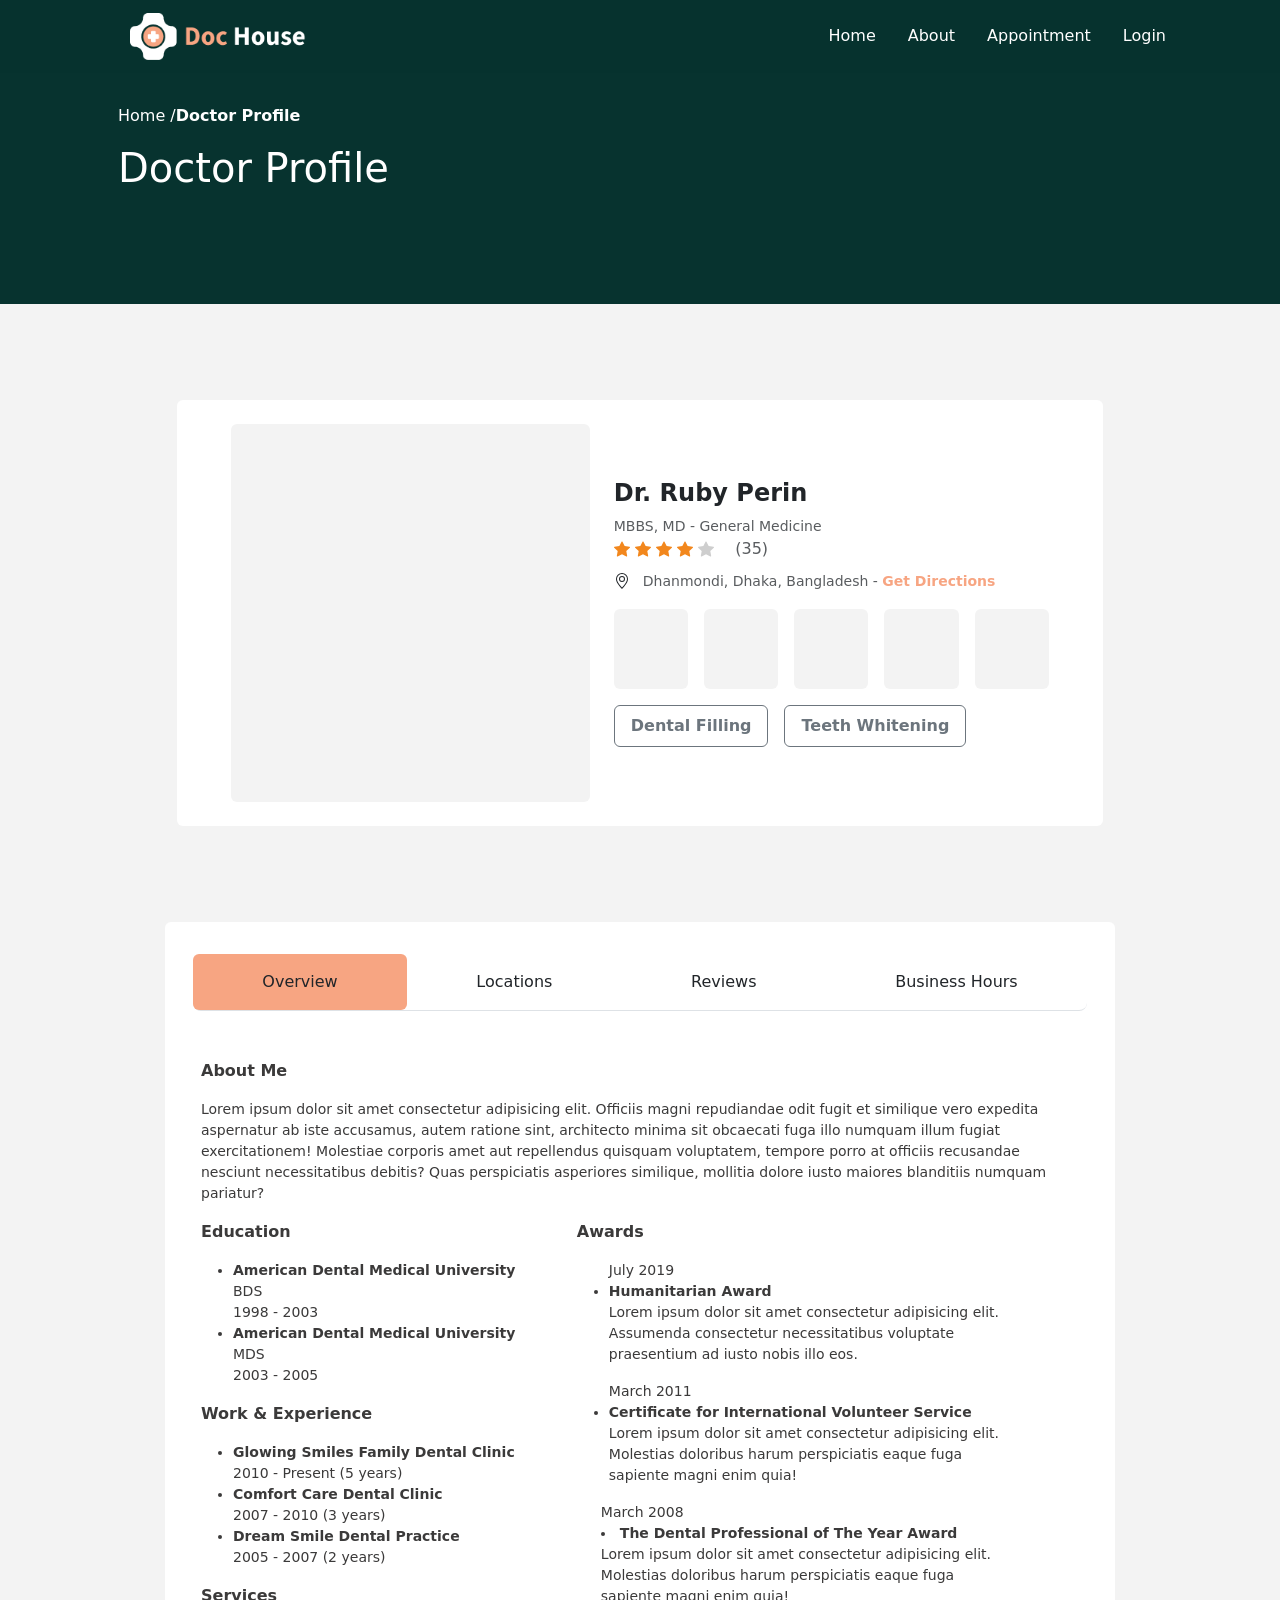
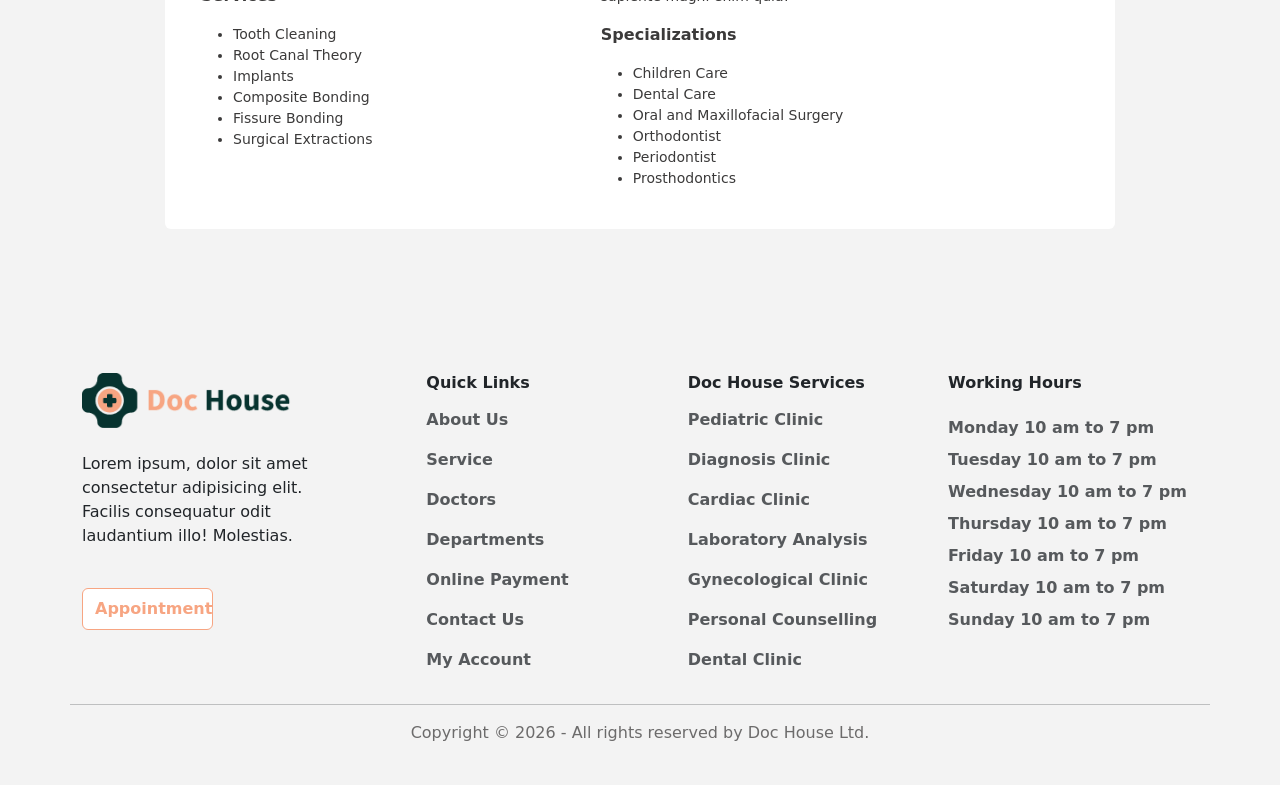
<file: doctor.html>
<!doctype html>
<html lang="en">

<head>
    <meta charset="utf-8">
    <meta name="viewport" content="width=device-width, initial-scale=1">

    <link rel="stylesheet" href="https://cdn.jsdelivr.net/npm/bootstrap@5.3.8/dist/css/bootstrap.min.css">
    <link rel="stylesheet" href="style.css">

    <title>Doctor Profile</title>
</head>

<body>
    <!-- nav -->
    <nav class="navbar navbar-expand-lg fixed-top py-2 custom-nav"
        style="background: rgba(7, 51, 47, 0.8); backdrop-filter: blur(8px);">
        <div class="container">
            <a href="index.html" class="navbar-brand ms-md-5">
                <img src="img/NavbarBrand.png" alt="Logo" style="width: 75%;">
            </a>

            <button type="button" class="navbar-toggler border-0 bg-success" data-bs-toggle="collapse"
                data-bs-target="#navbar-menu">
                <span class="navbar-toggler-icon"></span>
            </button>

            <div class="collapse navbar-collapse" id="navbar-menu">
                <ul class="navbar-nav ms-auto me-4 align-items-center gap-3">
                    <li class="nav-item">
                        <a href="index.html" class="nav-link text-white">Home</a>
                    </li>
                    <li class="nav-item">
                        <a href="index.html" class="nav-link text-white">About</a>
                    </li>
                    <li class="nav-item">
                        <a href="index.html" class="nav-link text-white">Appointment</a>
                    </li>
                    <li class="nav-item">
                        <a href="index.html" class="nav-link text-white">Login</a>
                    </li>
                </ul>
            </div>
        </div>
    </nav>
    <!-- navbar -->

    <!-- banner -->
    <section class="banner-holder pt-5">
        <div class="container">
            <div class="row justify-content-start align-items-center py-2">
                <!-- <img src="img/half_capsule.png" alt="" style="position: absolute; bottom: 50%; left: 5%; width: 12%;"> -->

                <!-- <div class="col-md-5 mt-md-5 "> -->
                <div class="banner-content text-white p-5 mb-5 text-center text-md-start">
                    <nav class="text-center text-md-start">
                        <ul class="breadcrumb">
                            <li><a href="index.html" class="text-decoration-none text-white">Home /</a></li>
                            <li><a href="#" class="text-decoration-none text-white fw-semibold"> Doctor Profile</a></li>
                        </ul>
                    </nav>
                    <h1>Doctor Profile</h1>
                </div>
                <!-- </div> -->
            </div>
        </div>
    </section>
    <!-- banner -->



    <!-- doctor -->
    <section class="doctor-profile px-4" style="background: #F3F3F3;">
        <div class="container pt-5">
            <div class="row pt-5 justify-content-center">
                <div class="col-md-10">
                    <div class="card border-0">
                        <div class="card-body py-4">
                            <div class="row justify-content-center align-items-center">
                                <div class="col-md-5 rounded mb-4 mb-md-0 ">
                                    <div class="rounded" style="height: 378px; background: #F3F3F3;">
                                    </div>
                                </div>
                                <div class="col-md-6">
                                    <h4 class="fw-bold">Dr. Ruby Perin</h4>
                                    <p class="small m-0 text-muted">MBBS, MD - General Medicine</p>
                                    <svg xmlns="http://www.w3.org/2000/svg" width="16" height="16" fill="currentColor"
                                        class="bi bi-star-fill" viewBox="0 0 16 16" style="color: #F2871D;">
                                        <path
                                            d="M3.612 15.443c-.386.198-.824-.149-.746-.592l.83-4.73L.173 6.765c-.329-.314-.158-.888.283-.95l4.898-.696L7.538.792c.197-.39.73-.39.927 0l2.184 4.327 4.898.696c.441.062.612.636.282.95l-3.522 3.356.83 4.73c.078.443-.36.79-.746.592L8 13.187l-4.389 2.256z" />
                                    </svg>
                                    <svg xmlns="http://www.w3.org/2000/svg" width="16" height="16" fill="currentColor"
                                        class="bi bi-star-fill" viewBox="0 0 16 16" style="color: #F2871D;">
                                        <path
                                            d="M3.612 15.443c-.386.198-.824-.149-.746-.592l.83-4.73L.173 6.765c-.329-.314-.158-.888.283-.95l4.898-.696L7.538.792c.197-.39.73-.39.927 0l2.184 4.327 4.898.696c.441.062.612.636.282.95l-3.522 3.356.83 4.73c.078.443-.36.79-.746.592L8 13.187l-4.389 2.256z" />
                                    </svg>
                                    <svg xmlns="http://www.w3.org/2000/svg" width="16" height="16" fill="currentColor"
                                        class="bi bi-star-fill" viewBox="0 0 16 16" style="color: #F2871D;">
                                        <path
                                            d="M3.612 15.443c-.386.198-.824-.149-.746-.592l.83-4.73L.173 6.765c-.329-.314-.158-.888.283-.95l4.898-.696L7.538.792c.197-.39.73-.39.927 0l2.184 4.327 4.898.696c.441.062.612.636.282.95l-3.522 3.356.83 4.73c.078.443-.36.79-.746.592L8 13.187l-4.389 2.256z" />
                                    </svg>
                                    <svg xmlns="http://www.w3.org/2000/svg" width="16" height="16" fill="currentColor"
                                        class="bi bi-star-fill" viewBox="0 0 16 16" style="color:#F2871D;">
                                        <path
                                            d="M3.612 15.443c-.386.198-.824-.149-.746-.592l.83-4.73L.173 6.765c-.329-.314-.158-.888.283-.95l4.898-.696L7.538.792c.197-.39.73-.39.927 0l2.184 4.327 4.898.696c.441.062.612.636.282.95l-3.522 3.356.83 4.73c.078.443-.36.79-.746.592L8 13.187l-4.389 2.256z" />
                                    </svg>
                                    <svg xmlns="http://www.w3.org/2000/svg" width="16" height="16" fill="currentColor"
                                        class="bi bi-star-fill" viewBox="0 0 16 16" style="color: #CECECE">
                                        <path
                                            d="M3.612 15.443c-.386.198-.824-.149-.746-.592l.83-4.73L.173 6.765c-.329-.314-.158-.888.283-.95l4.898-.696L7.538.792c.197-.39.73-.39.927 0l2.184 4.327 4.898.696c.441.062.612.636.282.95l-3.522 3.356.83 4.73c.078.443-.36.79-.746.592L8 13.187l-4.389 2.256z" />
                                    </svg>
                                    <span class="ms-3 text-muted">(35)</span>

                                    <p class="mt-2">
                                        <svg xmlns="http://www.w3.org/2000/svg" width="16" height="16"
                                            fill="currentColor" class="bi bi-geo-alt me-2" viewBox="0 0 16 16">
                                            <path
                                                d="M12.166 8.94c-.524 1.062-1.234 2.12-1.96 3.07A32 32 0 0 1 8 14.58a32 32 0 0 1-2.206-2.57c-.726-.95-1.436-2.008-1.96-3.07C3.304 7.867 3 6.862 3 6a5 5 0 0 1 10 0c0 .862-.305 1.867-.834 2.94M8 16s6-5.686 6-10A6 6 0 0 0 2 6c0 4.314 6 10 6 10" />
                                            <path
                                                d="M8 8a2 2 0 1 1 0-4 2 2 0 0 1 0 4m0 1a3 3 0 1 0 0-6 3 3 0 0 0 0 6" />
                                        </svg>
                                        <span class="small text-muted">Dhanmondi, Dhaka, Bangladesh - </span>
                                        <span class=" small fw-semibold" style="color: #F7A582;">Get
                                            Directions</span>
                                    </p>
                                    <div class="d-flex mb-3 gap-3">
                                        <div class="rounded" style="background: #F3F3F3; height: 80px; width: 80px;">
                                        </div>
                                        <div class="rounded" style="background: #F3F3F3; height: 80px; width: 80px;">
                                        </div>
                                        <div class="rounded" style="background: #F3F3F3; height: 80px; width: 80px;">
                                        </div>
                                        <div class="rounded" style="background: #F3F3F3; height: 80px; width: 80px;">
                                        </div>
                                        <div class="rounded" style="background: #F3F3F3; height: 80px; width: 80px;">
                                        </div>
                                    </div>
                                    <div class="d-flex gap-3">
                                        <button type="button"
                                            class="btn btn-outline-secondary rounded fw-semibold py-2 px-3">
                                            Dental Filling
                                        </button>
                                        <button type="button"
                                            class="btn btn-outline-secondary rounded rounded fw-semibold py-2 px-3">
                                            Teeth Whitening
                                        </button>
                                    </div>
                                </div>
                            </div>
                        </div>
                    </div>
                </div>
            </div>


            <div class="row pt-5 justify-content-center">
                <div class="col-md-10">
                    <div class="row mt-5">
                        <div class="card pt-4 border-0 mb-5">
                            <div class="card-header border-0 bg-white">
                                <ul class="nav nav-pills mb-3 border-bottom rounded-3" id="serviceTabs">
                                    <li class="nav-item flex-fill ">
                                        <button class="nav-link active text-dark w-100 py-3" id="overview-tab"
                                            data-bs-toggle="pill" data-bs-target="#overview"
                                            type="button">Overview</button>
                                    </li>
                                    <li class="nav-item flex-fill">
                                        <button class="nav-link text-dark w-100 py-3" id="locations-tab"
                                            data-bs-toggle="pill" data-bs-target="#locations"
                                            type="button">Locations</button>
                                    </li>
                                    <li class="nav-item flex-fill d-md-inline-block d-none">
                                        <button class="nav-link text-dark w-100 py-3" id="surgery-tab"
                                            data-bs-toggle="pill" data-bs-target="#reviews"
                                            type="button">Reviews</button>
                                    </li>

                                    <li class="nav-item flex-fill d-md-inline-block d-none">
                                        <button class="nav-link text-dark w-100 py-3" id="business-tab"
                                            data-bs-toggle="pill" data-bs-target="#business" type="button">Business
                                            Hours</button>
                                    </li>
                                </ul>
                                </ul>
                            </div>
                            <div class="card-body p-4" style="color: #3B3A3A;">
                                <div class="tab-content" id="doctorProfileContent">
                                    <div class="tab-pane fade show active" id="overview" role="tabpanel">
                                        <p class="fw-bold">About Me</p>
                                        <p class="small">
                                            Lorem ipsum dolor sit amet consectetur adipisicing elit. Officiis magni
                                            repudiandae odit fugit et similique vero expedita aspernatur ab iste
                                            accusamus, autem ratione sint, architecto minima sit obcaecati fuga illo
                                            numquam illum fugiat exercitationem! Molestiae corporis amet aut repellendus
                                            quisquam voluptatem, tempore porro at officiis recusandae nesciunt
                                            necessitatibus debitis? Quas perspiciatis asperiores similique, mollitia
                                            dolore iusto maiores blanditiis numquam pariatur?
                                        </p>
                                        <div class="row">
                                            <div class="col-md-5">
                                                <p class="fw-bold">Education</p>
                                                <ul>
                                                    <li class="fw-bold small">American Dental Medical University
                                                        <ul class="list-unstyled fw-normal">
                                                            <li>BDS</li>
                                                            <li>1998 - 2003</li>
                                                        </ul>
                                                    </li>
                                                    <li class="fw-bold small">American Dental Medical University
                                                        <ul class="list-unstyled fw-normal">
                                                            <li>MDS</li>
                                                            <li>2003 - 2005</li>
                                                        </ul>
                                                    </li>
                                                </ul>
                                                <p class="fw-bold">Work & Experience</p>
                                                <ul>
                                                    <li class="fw-bold small">Glowing Smiles Family Dental Clinic
                                                        <ul class="list-unstyled fw-normal">
                                                            <li>2010 - Present (5 years)</li>
                                                        </ul>
                                                    </li>
                                                    <li class="fw-bold small">Comfort Care Dental Clinic
                                                        <ul class="list-unstyled fw-normal">
                                                            <li>2007 - 2010 (3 years)</li>
                                                        </ul>
                                                    </li>
                                                    <li class="fw-bold small">Dream Smile Dental Practice
                                                        <ul class="list-unstyled fw-normal">
                                                            <li>2005 - 2007 (2 years)</li>
                                                        </ul>
                                                    </li>
                                                </ul>
                                                <p class="fw-bold">Services</p>
                                                <ul class="small">
                                                    <li>Tooth Cleaning</li>
                                                    <li>Root Canal Theory</li>
                                                    <li>Implants</li>
                                                    <li>Composite Bonding</li>
                                                    <li>Fissure Bonding</li>
                                                    <li>Surgical Extractions</li>
                                                </ul>
                                            </div>
                                            <div class="col-md-6">
                                                <p class="fw-bold">Awards</p>
                                                <ul class="small">
                                                    <p class="m-0">July 2019</p>
                                                    <li class="fw-bold">Humanitarian Award</li>
                                                    <p>
                                                        Lorem ipsum dolor sit amet consectetur adipisicing elit.
                                                        Assumenda consectetur necessitatibus voluptate praesentium ad
                                                        iusto nobis illo eos.
                                                    </p>
                                                </ul>
                                                <ul class="small">
                                                    <p class="m-0">March 2011</p>
                                                    <li class="fw-bold">Certificate for International Volunteer Service
                                                    </li>
                                                    <p>Lorem ipsum dolor sit amet consectetur adipisicing elit.
                                                        Molestias doloribus harum perspiciatis eaque fuga sapiente magni
                                                        enim quia!</p>
                                                </ul>
                                                <div class="ms-4">
                                                    <p class="m-0 small">March 2008</p>
                                                    <li class="fw-bold small">The Dental Professional of The Year Award
                                                    </li>
                                                    <p class="small">
                                                        Lorem ipsum dolor sit amet consectetur adipisicing elit.
                                                        Molestias doloribus harum perspiciatis eaque fuga sapiente magni
                                                        enim quia!
                                                    </p>
                                                    <p class="fw-bold">Specializations</p>
                                                    <ul class="small">
                                                        <li>Children Care</li>
                                                        <li>Dental Care</li>
                                                        <li>Oral and Maxillofacial Surgery</li>
                                                        <li>Orthodontist</li>
                                                        <li>Periodontist</li>
                                                        <li>Prosthodontics</li>
                                                    </ul>
                                                </div>
                                            </div>
                                        </div>
                                    </div>
                                </div>
                            </div>
                        </div>
                    </div>
                </div>
            </div>

        </div>

        </div>
    </section>
    <!-- doctor -->




    <!-- footer -->
    <footer class="main-footer pt-md-5 px-md-0 px-4" style="background: #F3F3F3;">
        <div class="container pt-5 pb-4">
            <div class="row justify-content-center align-items-start">
                <div class="col-md-3 mb-5 mb-md-0 d-grid gap-4 text-md-start text-center">
                    <a href="index.html"
                        class="navbar-brand d-inline-flex align-items-center justify-content-md-start justify-content-center gap-2">
                        <img src="img/logo_footer.png" alt="" style="width: 80%;">
                    </a>
                    <p>Lorem ipsum, dolor sit amet consectetur adipisicing elit. Facilis consequatur odit laudantium
                        illo! Molestias.</p>
                    <button type="button" class="btn btn-outline-peach w-50 fw-bold py-2">
                        Appointment
                    </button>
                </div>
                <div class="col-md-3 mb-4 mb-md-0 d-grid justify-content-center">
                    <div class="align-items-md-start align-items-center d-flex flex-column">
                        <h6 class="fw-bold mb-3">Quick Links</h6>
                        <p><a href="#" class="text-muted text-decoration-none fw-semibold">About Us</a></p>
                        <p><a href="#" class="text-muted text-decoration-none fw-semibold">Service</a></p>
                        <p><a href="#" class="text-muted text-decoration-none fw-semibold">Doctors</a></p>
                        <p><a href="#" class="text-muted text-decoration-none fw-semibold">Departments</a></p>
                        <p><a href="#" class="text-muted text-decoration-none fw-semibold">Online Payment</a></p>
                        <p><a href="#" class="text-muted text-decoration-none fw-semibold">Contact Us</a></p>
                        <p><a href="#" class="text-muted text-decoration-none fw-semibold">My Account</a></p>
                    </div>
                </div>
                <div class="col-md-3 mb-4 mb-md-0 d-grid justify-content-center">
                    <div class="align-items-md-start align-items-center d-flex flex-column">
                        <h6 class="fw-bold mb-3">Doc House Services</h6>
                        <p><a href="#" class="text-muted text-decoration-none fw-semibold">Pediatric Clinic</a></p>
                        <p><a href="#" class="text-muted text-decoration-none fw-semibold">Diagnosis Clinic</a></p>
                        <p><a href="#" class="text-muted text-decoration-none fw-semibold">Cardiac Clinic</a></p>
                        <p><a href="#" class="text-muted text-decoration-none fw-semibold">Laboratory Analysis</a>
                        </p>
                        <p><a href="#" class="text-muted text-decoration-none fw-semibold">Gynecological Clinic</a>
                        </p>
                        <p><a href="#" class="text-muted text-decoration-none fw-semibold">Personal Counselling</a>
                        </p>
                        <p><a href="#" class="text-muted text-decoration-none fw-semibold">Dental Clinic</a></p>
                    </div>
                </div>
                <div class="col-md-3 d-grid justify-content-center">
                    <h6 class="fw-bold mb-4">Working Hours</h6>
                    <ul class="list-unstyled mb-0">
                        <li class="fw-semibold text-muted mb-2 d-flex justify-content-start">
                            <span>Monday 10 am to 7 pm</span>
                        </li>
                        <li class="fw-semibold text-muted mb-2 d-flex justify-content-start">
                            <span>Tuesday 10 am to 7 pm</span>
                        </li>
                        <li class="fw-semibold text-muted mb-2 d-flex justify-content-start">
                            <span>Wednesday 10 am to 7 pm</span>
                        </li>
                        <li class="fw-semibold text-muted mb-2 d-flex justify-content-start">
                            <span>Thursday 10 am to 7 pm</span>
                        </li>
                        <li class="fw-semibold text-muted mb-2 d-flex justify-content-start">
                            <span>Friday 10 am to 7 pm</span>
                        </li>
                        <li class="fw-semibold text-muted mb-2 d-flex justify-content-start">
                            <span>Saturday 10 am to 7 pm</span>
                        </li>
                        <li class="fw-semibold text-muted mb-0 d-flex justify-content-start">
                            <span>Sunday 10 am to 7 pm</span>
                        </li>
                    </ul>
                </div>

                <hr class="my-3">
                <p class="text-center" style="color: #6C6B6B;">Copyright &copy; 2026 - All rights
                    reserved by Doc House Ltd.</p>
            </div>
        </div>
    </footer>
    <!-- footer -->


    <script src="https://cdn.jsdelivr.net/npm/@popperjs/core@2.11.8/dist/umd/popper.min.js"></script>
    <script src="https://cdn.jsdelivr.net/npm/bootstrap@5.3.8/dist/js/bootstrap.bundle.min.js"></script>

</body>

</html>
</file>
<file: style.css>
.banner-holder {
    background-image: url(img/bannerBack.png);
    background-size: cover;
}


#serviceTabs .nav-link.active {
    background-color: #F7A582;
    color: #000000;
}

.carousel-control-prev,
.carousel-control-next {
    width: 17%;
    opacity: 1;
}

.custom-prev-icon,
.custom-next-icon {
    width: 45px;
    height: 45px;
    background-color: white;
    border: 1px solid #F7A582;
    color: #F7A582;
    border-radius: 50%;
    display: flex;
    align-items: center;
    justify-content: center;
    font-size: 1.2rem;
    transition: all 0.3s ease;
}

.carousel-control-next .custom-next-icon {
    background-color: #F7A582;

    color: white;
}


.btn-outline-peach {
    background: white;
    color: #F7A582;
    border-color: #F7A582;
    transition: all 0.3s ease;
}

.btn-outline-peach:hover {
    background-color: #F7A582;
    color: white;
    border-color: #F7A582;
}


/* Styling the input fields */
.custom-input {
    background: rgba(255, 255, 255, 0.05);
    border: 1px solid rgba(255, 255, 255, 0.1);
    color: white;
    padding: 12px 20px;
}

/* Change placeholder color */
.custom-input::placeholder {
    color: rgba(255, 255, 255, 0.5);
}

/* Book Now button color */
.btn-book-now  {
    background-color: #F7A582;
    border-radius: 10px;
    transition: 0.3s;
}

.btn-book-now:hover {
    background: #c25627;
    color: white;
}
</file>
